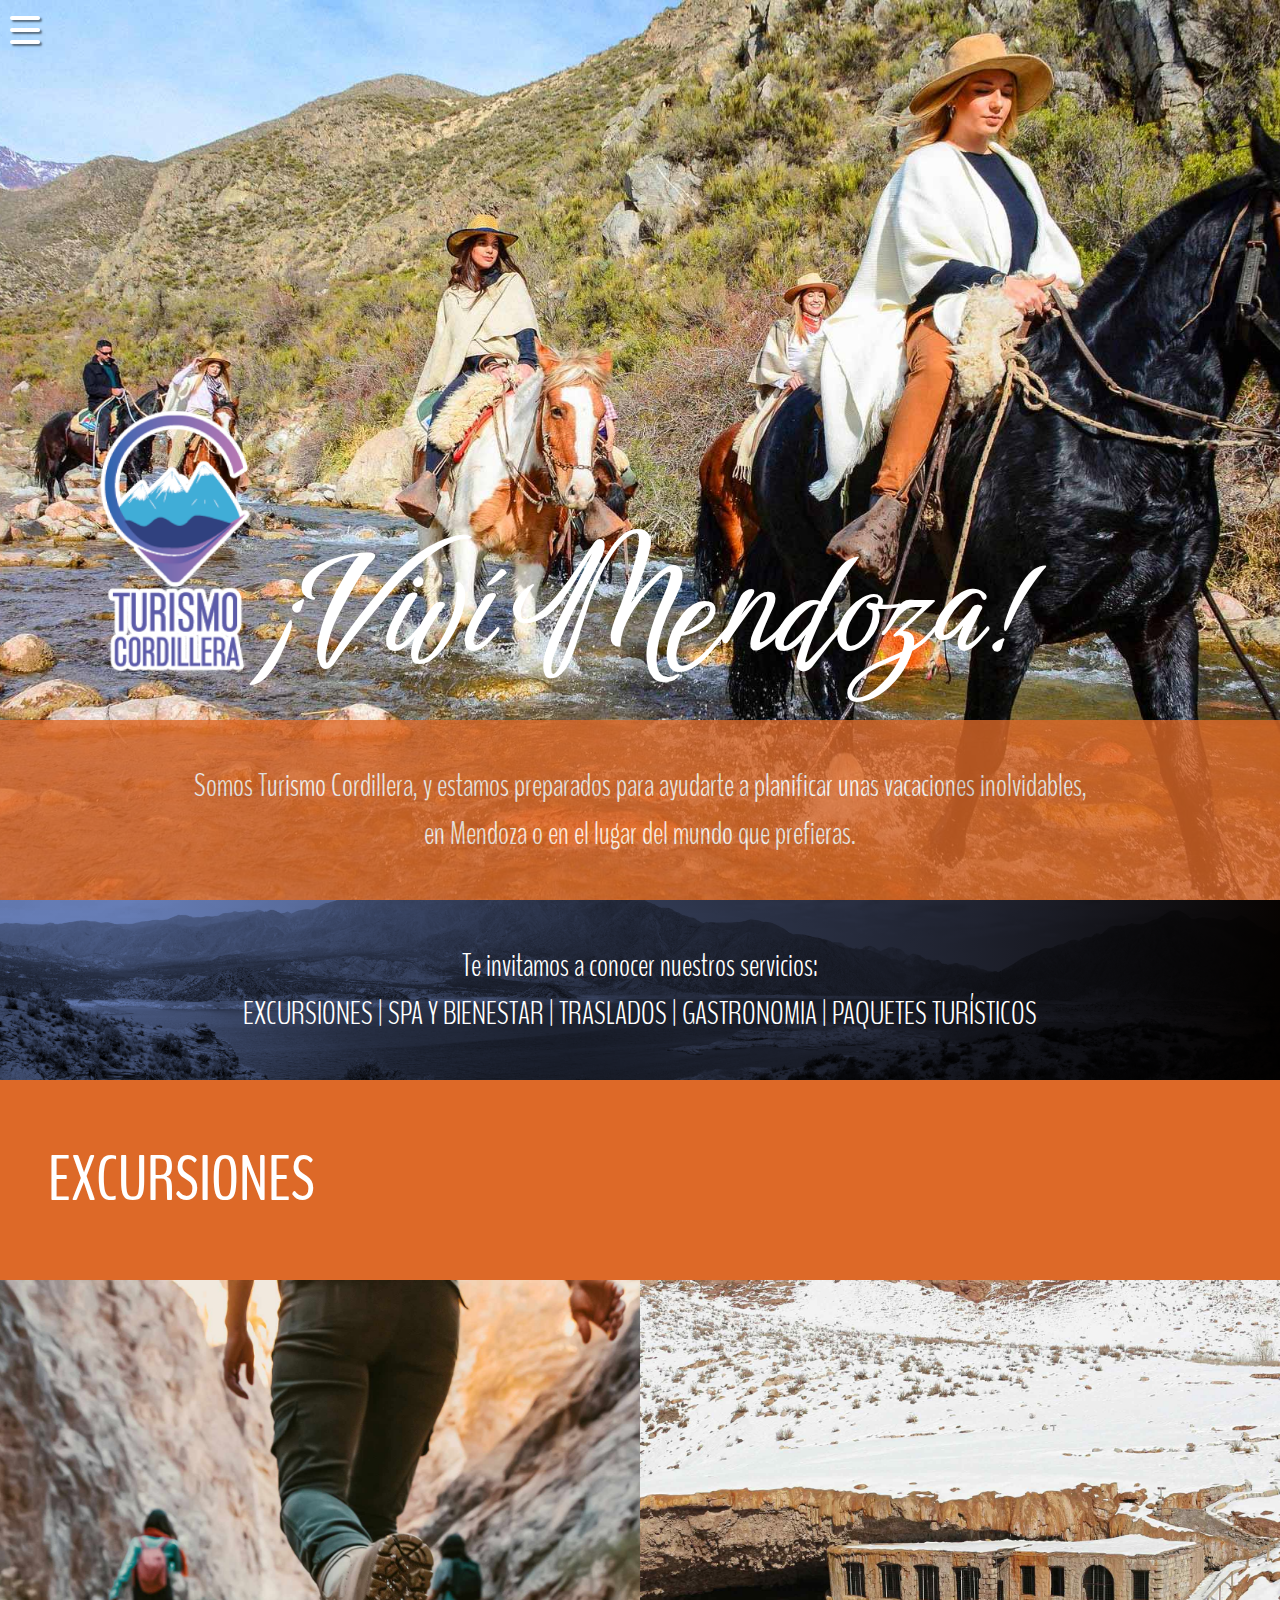
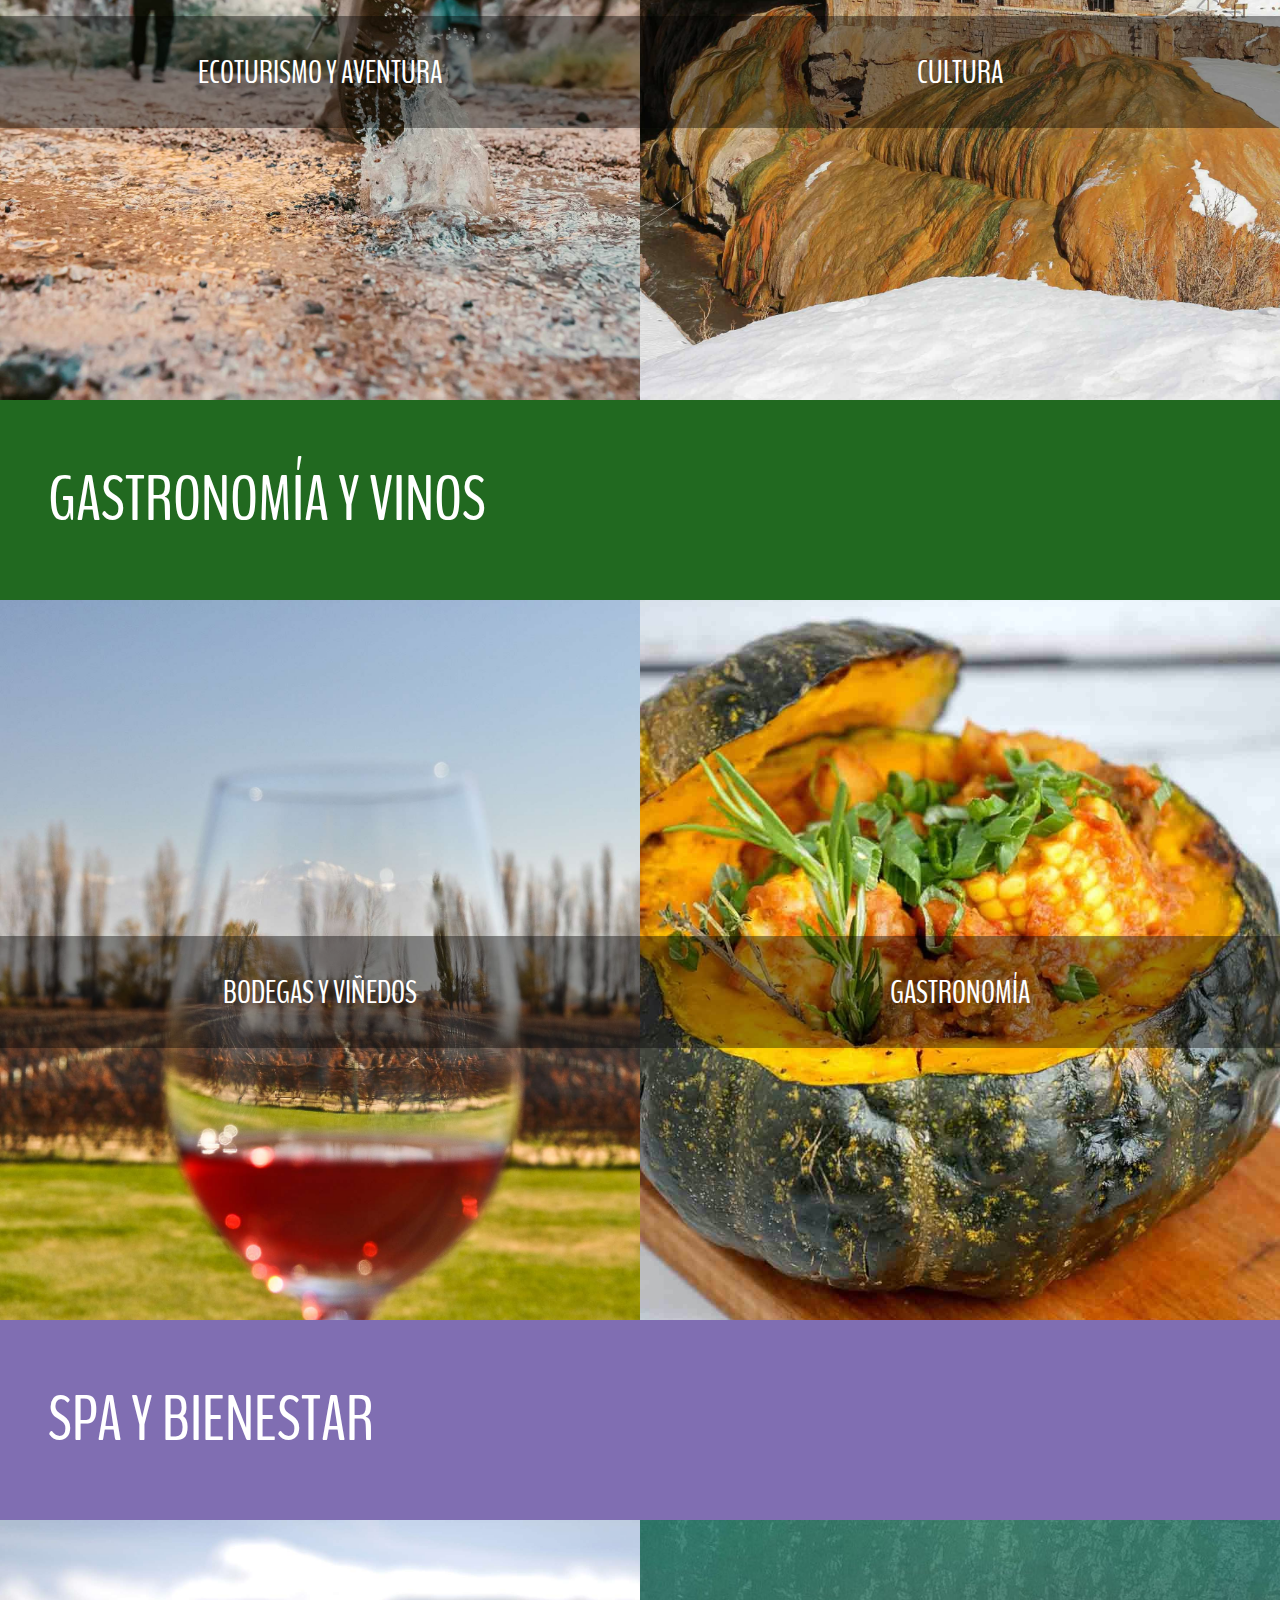
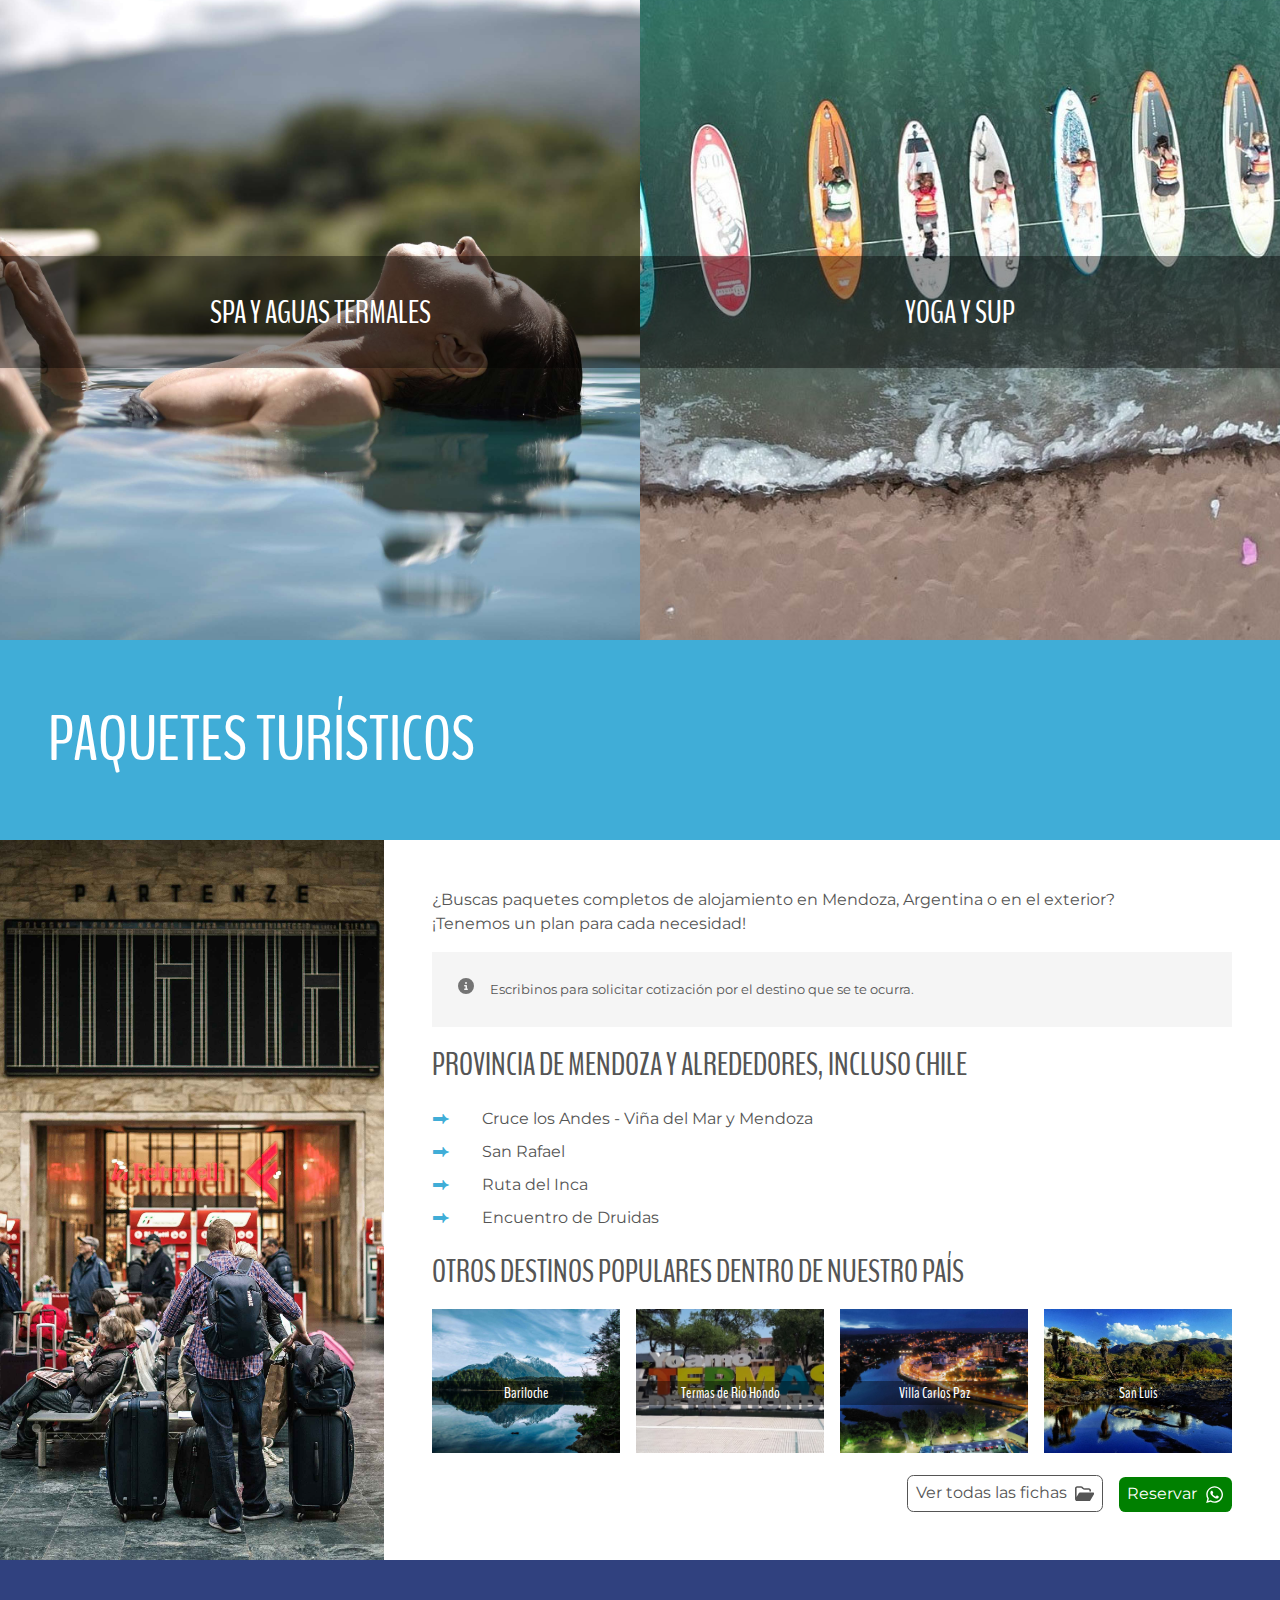
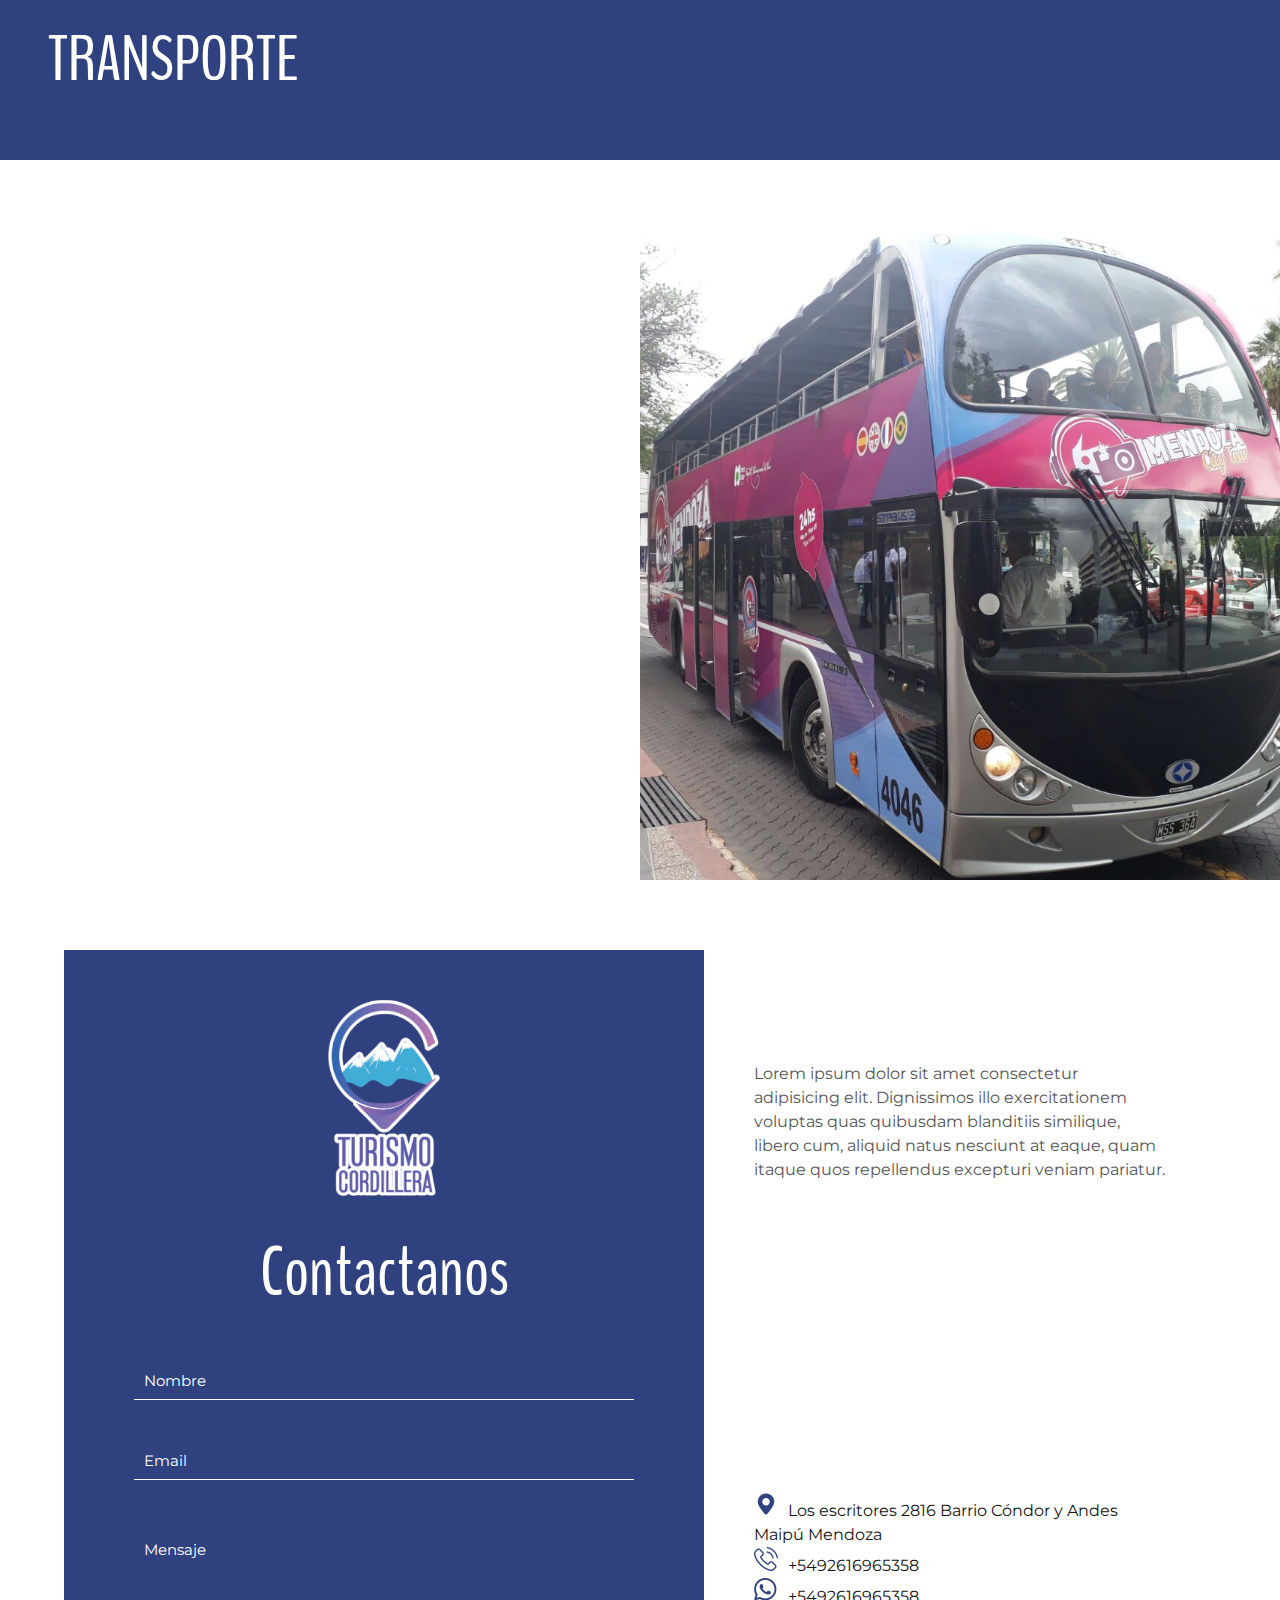
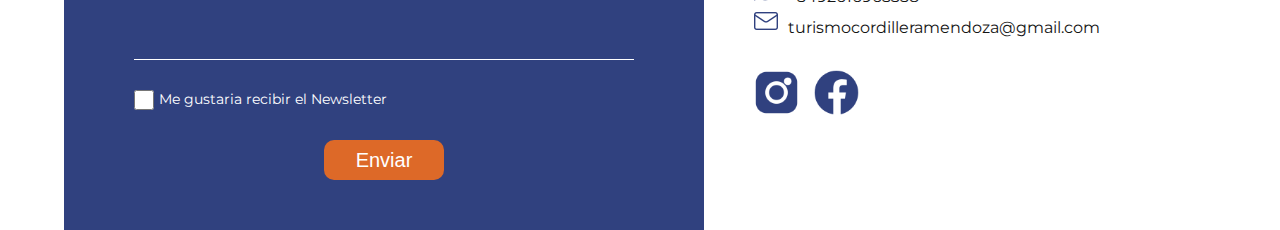
<file: index.html>
<!DOCTYPE html>
<html lang="en">

<head>
    <meta charset="UTF-8">
    <meta name="viewport" content="width=device-width, initial-scale=1.0">
    <link rel="preconnect" href="https://fonts.googleapis.com">
    <link rel="preconnect" href="https://fonts.gstatic.com" crossorigin>
    <link
        href="https://fonts.googleapis.com/css2?family=BenchNine:wght@300;400;700&family=Montserrat&family=Birthstone+Bounce:wght@400;500&display=swap"
        rel="stylesheet">
    <title>Turismo Cordillera</title>
    <link rel="stylesheet" href="./styles/general.css">
    <link rel="stylesheet" href="./styles/index.css">
</head>

<body>

    <nav class="modal-menu" id="modal-menu">
        <div class="cerrar-menu" id="cerrar-menu">
            <div></div>
            <div></div>
        </div>
        <ul class="nav">
            <li><a href="#top">inicio</a></li>
            <li><a href="#excursiones">excursiones</a></li>
            <li><a href="#gastronomia"></i>gastronomía</a></li>
            <li><a href="#spa">spa</a></li>
            <li><a href="#paquetes">paquetes</a></li>
            <li><a href="#traslados">transporte</a></li>
            <li><a href="#contacto">contacto</a></li>
        </ul>
    </nav>

    <div class="container" id="top">
        <div class="abrir-menu" id="abrir-menu">
            <div></div>
            <div></div>
            <div></div>
        </div>

        <section class="hero">
            <div class="hero__item hero__item-sup">
                <h1>¡Viví Mendoza!</h1>
            </div>
            <div class="hero__item hero__item-inf">

                <p>Somos Turismo Cordillera, y estamos preparados para ayudarte a planificar unas vacaciones
                    inolvidables, <br>en Mendoza o en el lugar del mundo que prefieras.</p>

            </div>
        </section>
        <section class="intro">
            <div class="intro__content">
                <p>Te invitamos a conocer nuestros servicios:</p>
                <p><a href="#excursiones">EXCURSIONES</a> | <a href="#spa">SPA Y BIENESTAR</a> | <a
                        href="#traslados">TRASLADOS</a> | <a href="#gastronomia">GASTRONOMIA</a> | <a
                        href="#paquetes">PAQUETES
                        TURÍSTICOS</a></p>
            </div>
        </section>

        <!-- ================EXCURSIONES ====================-->
        <section class="apartados" id="excursiones">
            <div class="apartados__titulo apartados__titulo-excursiones">
                <h2>EXCURSIONES</h2>
            </div>
            <div class="apartados__cajas">
                <!-- ================ECOTURISMO Y AVENTURA - ABRE VENTANA DE LA DERECHA ====================-->
                <div class="apartados__item apartados__overlay apartados__item--izquierda trecking">
                    <div class="apartados__h3">
                        <h3>Ecoturismo y aventura</h3>
                    </div>
                    <div class="item__overlay">
                        <div class="icono"><svg class="icon icon-footprints">
                                <use href="./assets/icons/iconos.svg#icon-footprints"
                                    xlink:href="./assets/icons/iconos.svg#icon-footprints"></use>
                            </svg></div>
                        <p>Recorré hermosos senderos y enfrentá nuevos desafíos en la naturaleza con nuestras
                            excursiones de trekking y aventura.</p>
                        <div class="vermas__p--derecha"><button class="vermas vermas__derecha" id="vertrecking">Ver
                                más [+]</button>
                        </div>
                    </div>
                </div>
                <!-- ================EXCURSIOONES > CULTURA - ABRE VENTANA DE LA IZQUIERDA ====================-->
                <div class="apartados__item apartados__overlay apartados__item--derecha cultura">
                    <div class="apartados__h3">
                        <h3>Cultura</h3>
                    </div>
                    <div class="item__overlay">
                        <div class="icono"><svg class="icon icon-history">
                                <use href="./assets/icons/iconos.svg#icon-history"
                                    xlink:href="./assets/icons/iconos.svg#icon-history"></use>
                            </svg></div>
                        <p>Reencontrate con el pasado mientras aprendés historia, geografía, geología, mineralogía...y
                            disfrutás
                            de los paisajes más sorprendentes.</p>
                        <div class="vermas__p--izquierda"><button class="vermas vermas__izquierda" id="vercultura">Ver
                                más
                                [+]</button>
                        </div>
                    </div>
                </div>
                <!-- ================ DETALLES CULTURA - VENTANA DE LA IZQUIERDA ====================-->

                <div class="apartados__extra vercultura extra__izquierda">
                    <div class="cerrar-extras" id="cerrar-extras">
                        <div></div>
                        <div></div>
                    </div>
                    <div class="apartados__extra--contenido">
                        <p>En el listado que sigue encontrarás las excursiones de un solo día. Aquellos recorridos que
                            incluyen una o más noches de alojamiento aparecen en "Paquetes Turísticos".</p>
                        <p class="small info"><svg class="folder">
                                <use href="./assets/icons/iconos.svg#icon-info"
                                    xlink:href="./assets/icons/iconos.svg#icon-info"></use>
                            </svg>Hacé click en la excursión que te interesa para ver la ficha
                            correspondiente.</p>
                        <ul>
                            <li><a rel="noopener noreferrer" target="_blank"
                                    href="https://docs.google.com/document/d/1QTIjjUMb-SVGVLUkw6hnvytuiX0GOrOh/edit">City
                                    Tour Mendoza</a></li>
                            <li><a rel="noopener noreferrer" target="_blank"
                                    href="https://docs.google.com/document/d/1nd1shpOw6LkZmBEwHxEle_gnjnVAFdAW/edit">Bus
                                    InterValles Pre cordillera - Luján de Cuyo</a></li>
                            <li><a rel="noopener noreferrer" target="_blank"
                                    href="https://docs.google.com/document/d/1zw3FylG-S0tJKa6XkmJi9de3nk1Lm8Be/edit">Bus
                                    InterValles Las Vegas - Cacheuta</a></li>
                            <li><a rel="noopener noreferrer" target="_blank"
                                    href="https://docs.google.com/document/d/1WAwQ0Wom3ybbmC1BHQhDgyQM1hXCOupD/edit">Bus
                                    InterValles El Salto -
                                    Cacheuta</a>
                            </li>
                            <li><a rel="noopener noreferrer" target="_blank"
                                    href="https://docs.google.com/document/d/1msOwjvLVAOSvfDsOlDJlycKGIPFAv3s6/edit">Bus
                                    InterValles Cacheuta -
                                    Potrerillos</a></li>
                            <li><a rel="noopener noreferrer" target="_blank"
                                    href="https://docs.google.com/document/d/1dhyoMI0nw-dq3rgwtNQnC-NyX72qUWSN/edit">Eco
                                    Huerta Hunuc Huar</a></li>

                            <li><a rel="noopener noreferrer" target="_blank"
                                    href="https://docs.google.com/document/d/1fMXFS7m5a6pJzIiAEQcOPeMXXGBnttWo/edit">Programa
                                    Huarpe Milcayac</a></li>
                            <li><a rel="noopener noreferrer" target="_blank"
                                    href="https://docs.google.com/document/d/1OErmTJGd-EamfRTlaIkkK1huuqh8N9yl/edit">San
                                    Juan Cultural</a></li>
                            <li><a rel="noopener noreferrer" target="_blank"
                                    href="https://docs.google.com/document/d/1xz0YABx-7UxkfP6I6_8vAPUjZDlzB6RN/edit">San
                                    Rafael Cultural</a></li>
                            <li><a rel="noopener noreferrer" target="_blank"
                                    href="https://docs.google.com/document/d/1nhTU1OKB_Gx5-lxLyRXqy8AkgJTuIX16/edit">Uspallata,
                                    Minas de Paramillos y
                                    Villavicencio</a></li>
                            <li><a rel="noopener noreferrer" target="_blank"
                                    href="https://docs.google.com/document/d/1lkLWmLp0rrXOLzEE4rzXHd0jt1BoEK3P/edit">Valles
                                    de Malargüe</a></li>

                            <li><a rel="noopener noreferrer" target="_blank"
                                    href="https://docs.google.com/document/d/1dizxHhOSpeaDrWd_LNYCYRQlDScZzsxS/edit">Mediodía
                                    en Villavicencio</a></li>
                            <li><a rel="noopener noreferrer" target="_blank"
                                    href="https://docs.google.com/document/d/1DmHKsr3_d9lO-fAqXJl2QWCwREBPCY8c/edit">Castillos
                                    de Pincheira</a></li>
                        </ul>
                        <div class="fichas">
                            <p class="notas"><a rel="noopener noreferrer" target="_blank"
                                    href="https://drive.google.com/drive/folders/1bpO7lQUr_zkOL75_ZAaX3Yo5R6k7Ue2E">
                                    Ver todas las fichas<svg class="folder">
                                        <use href="./assets/icons/iconos.svg#icon-fichas"
                                            xlink:href="./assets/icons/iconos.svg#icon-fichas"></use>
                                    </svg>
                                </a></p>
                            <p class="notas"><a href="https://wa.me/5492616965358">
                                    Reservar<svg class="whatsapp">
                                        <use href="./assets/icons/iconos.svg#icon-whatsapp"
                                            xlink:href="./assets/icons/iconos.svg#icon-whatsapp"></use>
                                    </svg>
                                </a></p>
                        </div>
                    </div>

                </div>
                <!-- ================ DETALLES TRECKING - VENTANA DE LA DERECHA ====================-->
                <div class="apartados__extra vertrecking extra__derecha">
                    <div class="cerrar-extras" id="cerrar-extras">
                        <div></div>
                        <div></div>
                    </div>
                    <div class="apartados__extra--contenido">
                        <p class="small info">Hacé click en la excursión que te interesa para ver la ficha
                            correspondiente.</p>
                        <ul>
                            <li><a rel="noopener noreferrer" target="_blank"
                                    href="https://docs.google.com/document/d/1JhiiM11qMMpwG2PE0ESM6n4JonjqCiOo/edit">Excursión
                                    Villavicencio Andestruck</a></li>
                            <li><a rel="noopener noreferrer" target="_blank"
                                    href="https://docs.google.com/document/d/1CS6HCauQEV_gO8kCrnZYMlg73Cz8HWLH/edit">Caverna
                                    de las Brujas, Cascada Manqui Malal y Volcán Malacara</a></li>
                            <li><a rel="noopener noreferrer" target="_blank"
                                    href="https://docs.google.com/document/d/1qi4U00yGa-gbSl8a-lKD3OZXo3_YpjS0/edit">Día
                                    de Playa en el corazón de la cordillera</a></li>

                            <li><a rel="noopener noreferrer" target="_blank"
                                    href="https://docs.google.com/document/d/1rW0YaamCoeOSVUeB5rcy18s9RciN0sRX/edit">Multiaventura
                                    rappel Cacheuta + Cabalgata</a></li>
                            <li><a rel="noopener noreferrer" target="_blank"
                                    href="https://docs.google.com/document/d/1FcQIgh6EZQKEkLZ-iiaXp4OQOFfEto9r/edit">Experiencia
                                    4x4</a></li>
                            <li><a rel="noopener noreferrer" target="_blank"
                                    href="https://docs.google.com/document/d/18w9m9vuzXVBM5MMPbLg4Q_wJwThbR2c9/edit">Payunia
                                    4x4</a></li>
                            <li><a rel="noopener noreferrer" target="_blank"
                                    href="https://docs.google.com/document/d/10sGcvjha5hTRKSZtIqNC9X-FefxP7qVg/edit">Pesca
                                    con mosca</a></li>
                            <li><a rel="noopener noreferrer" target="_blank"
                                    href="https://docs.google.com/document/d/1L6LnzLm2hz3zf0puXLvQm4ha-uIK9zwH/edit">Volcán
                                    Malacara y Laguna de Llancanelo</a></li>
                            <li><a rel="noopener noreferrer" target="_blank"
                                    href="https://docs.google.com/document/d/1eQfzrkMf1gRLLj1_U_jWBeTzRRsWF03E/edit">Treck
                                    Adolfo Calle & Stepanek</a></li>
                            <li><a rel="noopener noreferrer" target="_blank"
                                    href="https://docs.google.com/document/d/1Iq0F5aGiXBVdSvkPQSAYk3zGxSuM8-VU/edit#heading=h.gjdgxs">Cordón
                                    del plata</a></li>
                            <li><a rel="noopener noreferrer" target="_blank"
                                    href="https://docs.google.com/document/d/1rfKWwGkHVJ7IHupDFjgwhTbK7HYgJ-X_/edit">Cabalgata
                                    al atardecer</a></li>
                            <li><a rel="noopener noreferrer" target="_blank"
                                    href="https://docs.google.com/document/d/1YCxQy81cU9xObdUq61e3preYHQR3w3G1/edit">Pampa
                                    del Melocotón a caballo</a>
                            </li>
                            <li><a rel="noopener noreferrer" target="_blank"
                                    href="https://docs.google.com/document/d/1E8g6IlaHW68fL4BjRxdNqckzhzzxcu_w/edit">Malargüe
                                    con cabalgata o
                                    trekking</a></li>
                        </ul>
                        <div class="fichas">
                            <p class="notas"><a rel="noopener noreferrer" target="_blank"
                                    href="https://drive.google.com/drive/folders/1bpO7lQUr_zkOL75_ZAaX3Yo5R6k7Ue2E">
                                    Ver todas las fichas<svg class="folder">
                                        <use href="./assets/icons/iconos.svg#icon-fichas"
                                            xlink:href="./assets/icons/iconos.svg#icon-fichas"></use>
                                    </svg>
                                </a></p>
                            <p class="notas"><a href="https://wa.me/5492616965358">
                                    Reservar<svg class="whatsapp">
                                        <use href="./assets/icons/iconos.svg#icon-whatsapp"
                                            xlink:href="./assets/icons/iconos.svg#icon-whatsapp"></use>
                                    </svg>
                                </a></p>
                        </div>
                    </div>
                </div>


            </div>

        </section>
        <!-- ================ GASTRONOMIA ====================-->
        <section class="apartados" id="gastronomia">
            <div class="apartados__titulo apartados__titulo-gastronomia">
                <h2>GASTRONOM&Iacute;A Y VINOS</h2>
            </div>
            <div class="apartados__cajas">
                <!-- ================ GASTRONOMIA > BODEGAS - ABRE VENTANA DE LA DERECHA - ICONO WINEBOTTLE ====================-->
                <div class="apartados__item apartados__overlay bodegas">
                    <div class="apartados__h3">
                        <h3>bodegas y viñedos</h3>
                    </div>
                    <div class="item__overlay">
                        <div class="icono"><svg class="icon icon-winebottle">
                                <use href="./assets/icons/iconos.svg#icon-winebottle"
                                    xlink:href="./assets/icons/iconos.svg#icon-winebottle"></use>
                            </svg></div>
                        <p>Embriaga tus sentidos con los maravillosos aromas, colores y sabores que sólo los vinos de
                            Mendoza pueden ofrecer.</p>
                        <div class="vermas__p--derecha"><button class="vermas vermas__derecha" id="verbodegas">Ver
                                más [+]</button>
                        </div>
                    </div>
                </div>
                <!-- ================ GASTRONOMIA > GASTRONOMIA - ABRE VENTANA DE LA IZQUIERDA - ICONO FOOD ====================-->
                <div class="apartados__item apartados__overlay gastronomia">
                    <div class="apartados__h3">
                        <h3>gastronomía</h3>
                    </div>
                    <div class="item__overlay">
                        <div class="icono"><svg class="icon icon-food">
                                <use href="./assets/icons/iconos.svg#icon-food"
                                    xlink:href="./assets/icons/iconos.svg#icon-food"></use>
                            </svg></div>
                        <p>Descubrí las excursiones en las que podrás deleitarte con los platos y sabores de la
                            gastronomía
                            mendocina.</p>
                        <div class="vermas__p--izquierda"><button class="vermas vermas__izquierda" id="vercomidas">Ver
                                más [+]</button>
                        </div>
                    </div>
                </div>
                <!-- ================ DETALLES COMIDA - VENTANA DE LA IZQUIERDA ====================-->
                <div class="apartados__extra vercomidas extra__izquierda">
                    <div class="cerrar-extras" id="cerrar-extras">
                        <div></div>
                        <div></div>
                    </div>
                    <div class="apartados__extra--contenido">
                        <p>Las siguientes excursiones incluyen almuerzos, meriendas o cenas con menúes tradicionales.
                        </p>
                        <p class="small info"><svg class="folder">
                                <use href="./assets/icons/iconos.svg#icon-info"
                                    xlink:href="./assets/icons/iconos.svg#icon-info"></use>
                            </svg>Hacé click en la excursión que te interesa para ver la ficha
                            correspondiente.</p>
                        <ul>
                            <li><a rel="noopener noreferrer" target="_blank"
                                    href="https://docs.google.com/document/d/1rfKWwGkHVJ7IHupDFjgwhTbK7HYgJ-X_/edit">Cabalgata
                                    al atardecer</a></li>
                            <li><a rel="noopener noreferrer" target="_blank"
                                    href="https://docs.google.com/document/d/1rW0YaamCoeOSVUeB5rcy18s9RciN0sRX/edit">Excursión
                                    Valles y Termas</a></li>
                            <li><a rel="noopener noreferrer" target="_blank"
                                    href="https://docs.google.com/document/d/13WTriSndxmn47qZ0fGdkZB5OnBTGmehN/edit">Full
                                    day bodegas con almuerzo</a>
                            </li>
                            <li><a rel="noopener noreferrer" target="_blank"
                                    href="https://docs.google.com/document/d/1M3kqBmgBeNm1UlsZ8HkI91IClv32bZqN/edit">Vino
                                    y pesca</a></li>
                        </ul>
                        <div class="fichas">
                            <p class="notas"><a rel="noopener noreferrer" target="_blank"
                                    href="https://drive.google.com/drive/folders/1bpO7lQUr_zkOL75_ZAaX3Yo5R6k7Ue2E">
                                    Ver todas las fichas<svg class="folder">
                                        <use href="./assets/icons/iconos.svg#icon-fichas"
                                            xlink:href="./assets/icons/iconos.svg#icon-fichas"></use>
                                    </svg>
                                </a></p>
                            <p class="notas"><a href="https://wa.me/5492616965358">
                                    Reservar<svg class="whatsapp">
                                        <use href="./assets/icons/iconos.svg#icon-whatsapp"
                                            xlink:href="./assets/icons/iconos.svg#icon-whatsapp"></use>
                                    </svg>
                                </a></p>
                        </div>
                    </div>

                </div>
                <!-- ================ DETALLES BODEGA - VENTANA DE LA DERECHA ====================-->
                <div class="apartados__extra verbodegas extra__derecha">
                    <div class="cerrar-extras" id="cerrar-extras">
                        <div></div>
                        <div></div>
                    </div>
                    <div class="apartados__extra--contenido">
                        <p class="small info">Hacé click en la excursión que te interesa para ver la ficha
                            correspondiente</p>
                        <ul>
                            <li><a rel="noopener noreferrer" target="_blank"
                                    href="https://docs.google.com/document/d/1JhiiM11qMMpwG2PE0ESM6n4JonjqCiOo/edit">Excursión
                                    Villavicencio Andestruck</a></li>
                            <li><a rel="noopener noreferrer" target="_blank"
                                    href="https://docs.google.com/document/d/1o6d2RHAFVI6Ao8_ZU6NodC6kSAH3Ip2_/edit">Caminos
                                    del vino</a></li>
                            <li><a rel="noopener noreferrer" target="_blank"
                                    href="https://docs.google.com/document/d/13WTriSndxmn47qZ0fGdkZB5OnBTGmehN/edit">Full
                                    day bodegas con almuerzo</a>
                            </li>
                            <li><a rel="noopener noreferrer" target="_blank"
                                    href="https://docs.google.com/document/d/1qH1OSsmNgKV5Ls76MZx0faIGpemHo_Qq/edit">“Bike
                                    & Tasting” bodega Familia
                                    Zuccardi</a></li>
                            <li><a rel="noopener noreferrer" target="_blank"
                                    href="https://docs.google.com/document/d/1M3kqBmgBeNm1UlsZ8HkI91IClv32bZqN/edit">Vino
                                    y pesca</a></li>
                        </ul>
                        <div class="fichas">
                            <p class="notas"><a rel="noopener noreferrer" target="_blank"
                                    href="https://drive.google.com/drive/folders/1bpO7lQUr_zkOL75_ZAaX3Yo5R6k7Ue2E">
                                    Ver todas las fichas<svg class="folder">
                                        <use href="./assets/icons/iconos.svg#icon-fichas"
                                            xlink:href="./assets/icons/iconos.svg#icon-fichas"></use>
                                    </svg>
                                </a></p>
                            <p class="notas"><a href="https://wa.me/5492616965358">
                                    Reservar<svg class="whatsapp">
                                        <use href="./assets/icons/iconos.svg#icon-whatsapp"
                                            xlink:href="./assets/icons/iconos.svg#icon-whatsapp"></use>
                                    </svg>
                                </a></p>
                        </div>
                    </div>
                </div>
            </div>
        </section>
        <!-- ================ SPA Y BIENESTAR ====================-->
        <section class="apartados" id="spa">
            <div class="apartados__titulo apartados__titulo-spa">
                <H2>SPA Y BIENESTAR</H2>
            </div>
            <div class="apartados__cajas">
                <!-- ================ SPA Y TERMAS - ABRE VENTANA DE LA DERECHA - ICON SPA ====================-->
                <div class="apartados__item apartados__overlay spa">
                    <div class="apartados__h3">
                        <h3>SPA Y AGUAS TERMALES</h3>
                    </div>
                    <div class="item__overlay">
                        <div class="icono"><svg class="icon icon-spa">
                                <use href="./assets/icons/iconos.svg#icon-spa"
                                    xlink:href="./assets/icons/iconos.svg#icon-spa"></use>
                            </svg></div>
                        <p>Relajate y viví el mejor descanso vacacional con nuestras visitas a termas y días de spa.</p>
                        <div class="vermas__p--derecha"><button class="vermas vermas__derecha" id="verspa">Ver
                                más [+]</button>
                        </div>
                    </div>

                </div>
                <!-- ================ SUP - ABRE VENTANA DE LA IZQUIERDA - ICON WATER ====================-->
                <div class="apartados__item apartados__overlay sup">
                    <div class="apartados__h3">
                        <h3>yoga y SUP</h3>
                    </div>
                    <div class="item__overlay">
                        <div class="icono"><svg class="icon icon-water">
                                <use href="./assets/icons/iconos.svg#icon-water"
                                    xlink:href="./assets/icons/iconos.svg#icon-water"></use>
                            </svg></div>
                        <p>Conectate con tu yo interior, descansá y renovate con nuestras jornadas de yoga en parajes
                            naturales y con guías experimentados.</p>
                        <div class="vermas__p--izquierda"><button class="vermas vermas__izquierda" id="versup">Ver
                                más [+]</button>
                        </div>
                    </div>
                </div>

                <!-- ================ DETALLES SUP - VENTANA DE LA IZQUIERDA ====================-->
                <div class="apartados__extra versup extra__izquierda">
                    <div class="cerrar-extras" id="cerrar-extras">
                        <div></div>
                        <div></div>
                    </div>
                    <div class="apartados__extra--contenido">
                        <p class="small info"><svg class="folder">
                                <use href="./assets/icons/iconos.svg#icon-info"
                                    xlink:href="./assets/icons/iconos.svg#icon-info"></use>
                            </svg>Hacé click en la excursión que te interesa para ver la ficha
                            correspondiente.</p>
                        <ul>

                            <li><a rel="noopener noreferrer" target="_blank"
                                    href="https://docs.google.com/document/d/1G3MQRLoXbK7--MGBLfHH7Ew1WaJUlTE6/edit">Yoga
                                    en el Hotel Spa
                                </a></li>
                            <li><a rel="noopener noreferrer" target="_blank"
                                    href="https://docs.google.com/document/d/1vM5JN8PICSFA5fit-_XWpqvfS8WBWSZq/edit">Yoga
                                    en el Refugio de Las Vegas</a></li>
                            <li><a rel="noopener noreferrer" target="_blank"
                                    href="https://docs.google.com/document/d/1GaLZoVlO2brnM0cxXDgI-TRQ8hpVWE3C/edit">Terapia
                                    Danza del Movimiento Hotel Spa</a>
                            </li>
                            <li><a rel="noopener noreferrer" target="_blank"
                                    href="https://docs.google.com/document/d/1m7_qMmrB9GO7FUXWy2fjnpDo76cysCif/edit">Yoga
                                    SUP full day Potrerillos / Cacheuta</a></li>
                            <li><a rel="noopener noreferrer" target="_blank"
                                    href="https://docs.google.com/document/d/130NNkWotBbd184SUYfuSgxxvsCnU84pi/edit">Yoga
                                    SUP: yoga, paddle y
                                    meditación</a></li>
                            <li><a rel="noopener noreferrer" target="_blank"
                                    href="https://docs.google.com/document/d/1skXpRX_i0WZTFzlmW1_bTUDp9r7sr3M1/edit#heading=h.gjdgxs">Yoga
                                    integral en la montaña</a>
                            </li>
                        </ul>
                        <div class="fichas">
                            <p class="notas"><a rel="noopener noreferrer" target="_blank"
                                    href="https://drive.google.com/drive/folders/1bpO7lQUr_zkOL75_ZAaX3Yo5R6k7Ue2E">
                                    Ver todas las fichas<svg class="folder">
                                        <use href="./assets/icons/iconos.svg#icon-fichas"
                                            xlink:href="./assets/icons/iconos.svg#icon-fichas"></use>
                                    </svg>
                                </a></p>
                            <p class="notas"><a href="https://wa.me/5492616965358">
                                    Reservar<svg class="whatsapp">
                                        <use href="./assets/icons/iconos.svg#icon-whatsapp"
                                            xlink:href="./assets/icons/iconos.svg#icon-whatsapp"></use>
                                    </svg>
                                </a></p>
                        </div>
                    </div>

                </div>
                <!-- ================ DETALLES SPA - VENTANA DE LA DERECHA ====================-->
                <div class="apartados__extra verspa extra__derecha">
                    <div class="cerrar-extras" id="cerrar-extras">
                        <div></div>
                        <div></div>
                    </div>
                    <div class="apartados__extra--contenido">
                        <p class="small info">Hacé click en la excursión que te interesa para ver la ficha
                            correspondiente</p>
                        <ul>
                            <li><a rel="noopener noreferrer" target="_blank"
                                    href="https://docs.google.com/document/d/16iE_pxP_eju-njrOobyeSh0btG8NKaVB/edit">Baño
                                    Gong en la tarde de TermaSpa</a></li>
                            <li><a rel="noopener noreferrer" target="_blank"
                                    href="https://docs.google.com/document/d/1rW0YaamCoeOSVUeB5rcy18s9RciN0sRX/edit">Excursión
                                    Valles y Termas</a></li>
                            <li><a rel="noopener noreferrer" target="_blank"
                                    href="https://docs.google.com/document/d/1BeoNFSxCOZkyGdQ1SkACISEIlbT0gNTZ/edit">Circuito
                                    del Agua en Mendoza</a>
                            </li>
                            <li><a rel="noopener noreferrer" target="_blank"
                                    href="https://docs.google.com/document/d/1KXsdx4JFCdzwvF7WIh29krXAIuLaEtfm/edit">Termas
                                    del Cajón Grande</a></li>
                            <li><a rel="noopener noreferrer" target="_blank"
                                    href="https://docs.google.com/document/d/1U3-PWOhJYibNZ8cFytYUfV5UsdS8G57V/edit">Relajación
                                    termal en Cacheuta</a>
                            </li>
                            <li><a rel="noopener noreferrer" target="_blank"
                                    href="https://docs.google.com/document/d/1tNeM_VGJBPu0Q2p3YVDlovUp1te-rJZs/edit">Termas
                                    El Sosneado</a></li>
                        </ul>
                        <div class="fichas">
                            <p class="notas"><a rel="noopener noreferrer" target="_blank"
                                    href="https://drive.google.com/drive/folders/1bpO7lQUr_zkOL75_ZAaX3Yo5R6k7Ue2E">
                                    Ver todas las fichas<svg class="folder">
                                        <use href="./assets/icons/iconos.svg#icon-fichas"
                                            xlink:href="./assets/icons/iconos.svg#icon-fichas"></use>
                                    </svg>
                                </a></p>
                            <p class="notas"><a href="https://wa.me/5492616965358">
                                    Reservar<svg class="whatsapp">
                                        <use href="./assets/icons/iconos.svg#icon-whatsapp"
                                            xlink:href="./assets/icons/iconos.svg#icon-whatsapp"></use>
                                    </svg>
                                </a></p>
                        </div>
                    </div>
                </div>

            </div>
        </section>
        <!-- ================ PAQUETES TURISTICOS ====================-->
        <section class="apartados" id="paquetes">
            <div class="apartados__titulo apartados__titulo-paquetes">
                <h2>PAQUETES TUR&Iacute;STICOS</h2>
            </div>
            <div class="apartados__cajas">
                <div class="apartados__item paquetes">


                </div>
                <div class="apartados__item cajas__info">
                    <p>¿Buscas paquetes completos de alojamiento en Mendoza, Argentina o en el exterior? <br>¡Tenemos un
                        plan para cada necesidad!</p>
                    <p class="small info"><svg class="folder">
                            <use href="./assets/icons/iconos.svg#icon-info"
                                xlink:href="./assets/icons/iconos.svg#icon-info"></use>
                        </svg>Escribinos para solicitar cotización por el destino que se te ocurra.</p>
                    <h3>Provincia de
                        Mendoza y alrededores, incluso Chile</h3>
                    <ul>
                        <li><a rel="noopener noreferrer" target="_blank"
                                href="https://docs.google.com/document/d/1FTvTpxZzFwZOt7tG3rmcvtIDzds4YSdL/edit">Cruce
                                los
                                Andes - Viña del Mar y
                                Mendoza</a></li>
                        <li><a rel="noopener noreferrer" target="_blank"
                                href="https://drive.google.com/drive/folders/1bpO7lQUr_zkOL75_ZAaX3Yo5R6k7Ue2E">San
                                Rafael</a></li>
                        <li><a rel="noopener noreferrer" target="_blank"
                                href="https://docs.google.com/document/d/1GYhlo-s-rCt-531hr7bplNXvGl3HuYD7/edit">Ruta
                                del
                                Inca</a></li>
                        <li><a rel="noopener noreferrer" target="_blank"
                                href="https://docs.google.com/document/d/1reIRizLRyHVO4tIabli-vBn4EbdZ1GtI/edit">Encuentro
                                de Druidas</a></li>
                    </ul>
                    <h3>otros destinos populares dentro de nuestro país</h3>
                    <div class="galeria">
                        <figure class="bari">
                            <figcaption>Bariloche</figcaption>
                        </figure>
                        <figure class="termasRH">
                            <figcaption>Termas de Río Hondo</figcaption>
                        </figure>
                        <figure class="carlospaz">
                            <figcaption>Villa Carlos Paz</figcaption>
                        </figure>
                        <figure class="sanluis">
                            <figcaption>San Luis</figcaption>
                        </figure>
                    </div>
                    <div class="fichas">
                        <p class="notas"><a rel="noopener noreferrer" target="_blank"
                                href="https://drive.google.com/drive/folders/1bpO7lQUr_zkOL75_ZAaX3Yo5R6k7Ue2E">
                                Ver todas las fichas<svg class="folder">
                                    <use href="./assets/icons/iconos.svg#icon-fichas"
                                        xlink:href="./assets/icons/iconos.svg#icon-fichas"></use>
                                </svg>
                            </a></p>
                        <p class="notas"><a href="https://wa.me/5492616965358">
                                Reservar<svg class="whatsapp">
                                    <use href="./assets/icons/iconos.svg#icon-whatsapp"
                                        xlink:href="./assets/icons/iconos.svg#icon-whatsapp"></use>
                                </svg>
                            </a></p>
                    </div>
                </div>
            </div>
        </section>
        <section class="apartados" id="traslados">
            <div class="apartados__titulo apartados__titulo-traslados">
                <h2>TRANSPORTE</h2>
            </div>
            <div class="apartados__cajas">
                <div class="apartados__item cajas__info">

                </div>
                <div class="apartados__item transporte">

                </div>
            </div>
        </section>
    </div>
    <!--FOOTER-->
    <footer>
        <form action="https://formsubmit.co/turismocordilleramendoza@gmail.com" method="POST" class="form__contacto">
            <img src="./assets/logo-transparente.png" alt="" class="logo__footer">
            <h2>Contactanos</h2>
            <div class="div__input">
                <div class="container__nombre">
                    <input type="text" name="Nombre" id="Nombre" required="">
                    <label for="Nombre" class="label__nombre">Nombre</label>
                </div>
                <div class="container__mail">
                    <input type="email" name="Email" id="Email" required="">
                    <label for="Email" class="label__mail"  >Email</label>
                </div>
                <div class="container__mensaje">
                    <input type="text" name="Mensaje" id="Mensaje" class="input__mensaje" required>
                    <label for="Mensaje" class="label__mensaje">Mensaje</label>
                </div>
                <div class="div__btnCheck">
                    <input type="checkbox" id="btn__checkbox">
                    <label for="btn__checkbox">Me gustaria recibir el Newsletter</label>
                </div>
            </div>
            <button type="submit">Enviar</button>


            <!--En VALUE tendremos que poner el DOMINIO que va a usar-->
            <input type="hidden" name="_next" value="https://ariadna127.github.io/TurismoCordillera/">
            <input type="hidden" name="_captcha" value="false">

        </form>
        <div class="datos__contacto">
            <p>Lorem ipsum dolor sit amet consectetur adipisicing elit. Dignissimos illo exercitationem voluptas quas
                quibusdam blanditiis similique, libero cum, aliquid natus nesciunt at eaque, quam itaque quos
                repellendus excepturi veniam pariatur.</p>
            <iframe
                src="https://www.google.com/maps/embed?pb=!1m18!1m12!1m3!1d3347.5561911433742!2d-68.8178239!3d-32.9627249!2m3!1f0!2f0!3f0!3m2!1i1024!2i768!4f13.1!3m3!1m2!1s0x967e0b820d0c403d%3A0x236fff79a86c72ff!2sLos%20Escritores%202816%2C%20Maip%C3%BA%2C%20Mendoza!5e0!3m2!1ses-419!2sar!4v1713128154377!5m2!1ses-419!2sar"
                width="500" height="250" style="border:0;" allowfullscreen="" loading="lazy"
                referrerpolicy="no-referrer-when-downgrade"></iframe>
            <ul class="ul__contacto">
                <li><a href="https://maps.app.goo.gl/fXyiYq3rNigSgJFJA" target="_blank"><img
                            src="./assets/pasador-de-ubicacion (1).png" alt="">Los escritores 2816 Barrio Cóndor y Andes
                        Maipú Mendoza</a></li>
                <li><a href=""><img src="./assets/llamada-telefonica (1).png" alt="">+5492616965358</a></li>
                <li><a href="https://wa.me/549261696535"><img src="./assets/whatsapp.png" alt="">+5492616965358</a></li>
                <li><a href=""><img src="./assets/email.png" alt="">turismocordilleramendoza@gmail.com</a></li>
            </ul>
            <div class="iconos__redes">
                <a href="https://www.instagram.com/tcmdz.24?utm_source=ig_web_button_share_sheet&igsh=ZDNlZDc0MzIxNw=="
                    target="_blank"><img src="./assets/solicitud.png" alt=""></a>
                <a href=""><img src="./assets/facebook (1).png" alt=""></a>
            </div>
        </div>

    </footer>
    <script src="./js/index.js"></script>
</body>

</html>
</file>
<file: styles/general.css>
* {
  padding: 0;
  margin: 0;
  box-sizing: border-box;
  font-size: 16px;
  scroll-behavior: smooth;
  color: white;
}
body,
html {
  background-color: #444444;
}
:root {
  --naranja: #dd6928;
  --verde: #216920;
  --lila: #806eb2;
  --turquesa: #40add7;
  --azul: #30417f;
  --gradiente-inicial: #677eb7;
  --gradiente-final: #2e3851;
}
p,
li {
  font-family: "Montserrat", sans-serif;
  font-weight: 400;
  font-style: normal;
  color: #555555;
}
p,
li {
  font-size: 1rem;
  line-height: 1.5rem;
}
h1 {
  font-size: 9rem;
  font-family: "Birthstone Bounce", cursive;
  font-weight: 500;
  font-style: normal;
  text-align: center;
}
h2,
h3,
h4,
h5 {
  font-weight: 400;
  font-family: "BenchNine", sans-serif;
  font-optical-sizing: auto;
  font-style: normal;
}
h2 {
  font-size: 4rem;
}
h3 {
  font-size: 2rem;
}
.container {
  max-width: 1440px;
  width: 100%;
  margin: auto;
}
.modal-menu {
  top: 0;
  bottom: 0;
  background-color: #555555;
  color: white;
  width: max-content;
  left: 0;
  position: fixed;
  transform: translateX(-100%);
  transition: 0.5s;
  padding: 4em;
  z-index: 99;
}
.activa {
  transform: translateX(0);
}
.nav {
  display: flex;
  flex-direction: column;
  justify-content: flex-start;
  gap: 2em;
  align-items: flex-start;
  list-style-type: none;
}
.nav a {
  text-decoration: none;
  color: white;
  text-transform: uppercase;
}
.nav a:hover {
  color: var(--naranja);
}
.small {
  font-size: 0.8rem;
}
.abrir-menu {
  position: fixed;
  top: 5px;
  left: calc((vw-1440px) / 2 +10px);
  cursor: pointer;
  display: flex;
  flex-direction: column;
  justify-content: center;
  width: 50px;
  height: 50px;
  gap: 8px;
  padding: 10px 10px;
  /*background-color: var(--lila);
    border-radius: 5px;*/
  transition: 0.2s;
  z-index: 98;
}
.abrir-menu:hover {
  gap: 10px;
}

.abrir-menu > * {
  border: solid 2px white;
  height: 2px;
  border-radius: 2px;
  box-shadow: 2px 2px 2px rgba(0, 0, 0, 0.5);
}

.header {
  position: fixed;
  display: flex;
  justify-content: center;
  width: 100%;
  z-index: 97;
}
.cerrar-menu {
  position: absolute;
  right: 5px;
  top: 5px;
  cursor: pointer;
  display: flex;
  justify-content: center;
  width: 50px;
  height: 50px;
}
.cerrar-menu > * {
  border: solid 2px white;
  border-radius: 2px;
  height: 40px;
  position: absolute;
  background-color: white;
  left: 25px;
  transition: 0.2s;
}
.cerrar-menu div:first-child {
  transform: rotate(45deg);
}
.cerrar-menu div:nth-child(2) {
  transform: rotate(-45deg);
}
.cerrar-menu:hover div {
  transform: rotate(90deg);
}
</file>
<file: styles/index.css>
.apartados {
  display: grid;
  grid-template-columns: 1fr;
  grid-template-rows: 200px 720px;
}

.apartados__item.paquetes {
  width: 30%;
}
.apartados__item.cajas__info {
  padding: 3rem;
  background-color: white;
}
.cajas__info p,
.cajas__info li,
.cajas__info h3,
.cajas__info a {
  color: #555555;
}
.cajas__info {
  display: flex;
  flex-direction: column;
  height: 100%;
  gap: 1rem;
  flex: 1;
  order: 0;
  max-height: 100%;
}
.cajas__info li {
  list-style-type: none;
  line-height: 2rem;
}
.cajas__info a {
  text-decoration: none;
}
.cajas__info a:hover {
  text-decoration: underline;
}

.cajas__info li::before {
  content: "\2B95";
  margin-right: 2rem;
  font-size: 1.1rem;
  color: var(--turquesa);
}

.apartados__titulo {
  display: flex;
  flex-direction: column;
  justify-content: center;
  padding-left: 3rem;
}
.apartados__cajas {
  display: flex;
  overflow: hidden;
  position: relative;
}
.apartados__item {
  width: 50%;
  position: relative;
  background-repeat: no-repeat;
  background-position: center center;
  background-size: cover;
  transition: 0.5s;
}
.apartados__extra {
  width: 70%;
  position: absolute;
  top: 0;
  left: 0;
  height: 100%;
  transition: 0.3s;
  z-index: 100;
  background-color: white;
  display: flex;
  gap: 2rem;
  justify-content: space-between;
  align-items: start;
}

.extra__izquierda {
  transform: translateX(-100%);
  left: 0;
}
.extra__derecha {
  transform: translateX(100%);
  left: 30%;
}

.trecking {
  background-image: url("../assets/trecking.jpg");
}
.cultura {
  background-image: url("../assets/inca.jpg");
}
.transporte {
  background-image: url("../assets/bus-ciudad-mendoza-4.jpg");
}
.bodegas {
  background-image: url("../assets/copavino.jpg");
}
.degustaciones {
  background-image: url("../assets/vaso-vino-tinto.jpg");
}
.gastronomia {
  background-image: url("../assets/zapallo.jpg");
}
.spa {
  background-image: url("../assets/spa.jpg");
}
.sup {
  background-image: url("../assets/sup.jpg");
}
.paquetes {
  background-image: url("../assets/turista-valijas.jpg");
}
@media screen and (max-width: 700px) {
  .apartados__cajas {
    overflow-x: auto;
    scroll-snap-type: x mandatory;
  }
  .apartados__item {
    flex-basis: 100%;
    flex-shrink: 0;
    scroll-snap-align: none center;
  }
  .logo {
    flex-direction: column;
  }
  .logo__img {
    order: -1;
  }
  h2 {
    font-size: 3rem;
  }
  h3 {
    font-size: 1.5rem;
  }
}
.angosto {
  width: 30%;
}

.item__overlay {
  position: absolute;
  top: 50%;
  transform: translateY(100%);
  transition: 0.5s;
  background-color: white;
  overflow: hidden;
  padding: 3rem;
  height: 50%;
  display: flex;
  gap: 3rem;
  flex-direction: column;
  justify-content: start;
  align-items: center;
}

.apartados__titulo-excursiones {
  background-color: var(--naranja);
}
.apartados__titulo-gastronomia {
  background-color: var(--verde);
}
.apartados__titulo-spa {
  background-color: var(--lila);
}
.apartados__titulo-paquetes {
  background-color: var(--turquesa);
}
.apartados__titulo-traslados {
  background-color: var(--azul);
}

.apartados__overlay:hover .item__overlay {
  transform: translateY(0);
}
.apartados__overlay:hover .apartados__h3 {
  transform: translateY(0);
}

.apartados__item h3 {
  text-transform: uppercase;
}
.apartados__h3 {
  transform: translateY(21rem);
  position: absolute;
  top: 0;
  width: 100%;
  height: 7rem;
  display: flex;
  justify-content: center;
  align-items: center;
  background-color: rgba(0, 0, 0, 0.4);
  transition: 0.5s;
}

.logo {
  display: flex;
  justify-content: center;
  align-items: center;
  gap: 20px;
}
.logo__img img {
  max-width: 100%;
}
.logo__img {
  height: 80px;
  width: 80px;
}

.hero {
  width: 100%;
  position: relative;
  display: flex;
  flex-direction: column;
  height: 100vh;
  background-repeat: no-repeat;
  background-position: top;
  background-size: cover;
  background-image: url("../assets/cabalgata-hero-flip.jpg");
}
.hero__item {
  width: 100%;

  display: flex;
  flex-direction: column;
}
.hero__item-sup {
  height: 80%;
  justify-content: flex-end;
  padding-bottom: 0.7rem;
}

.hero__item-inf {
  display: flex;
  position: relative;
  flex-direction: column;
  justify-content: center;
  align-items: center;
  opacity: 0.8;
  flex: 1;
  background-color: var(--naranja);
}
.hero::before {
  content: "";
  z-index: 10;
  position: absolute;
  bottom: 25vh;
  width: 150px;
  height: 268px;
  left: 100px;
  background-image: url("../assets/logo-transparente.png");
  background-repeat: no-repeat;
  background-position: center center;
  background-size: contain;
}
/*
top: 30px;
  width: 100px;
  height: 179px;
  right: 50px;
*/

.intro {
  height: 20vh;
  display: flex;
  background-image: linear-gradient(
      90deg,
      rgba(103, 126, 183, 1) 10%,
      rgba(8, 4, 2, 1) 100%
    ),
    url("../assets/potre-bw.jpg");
  background-blend-mode: multiply;
  background-position: center center;
  background-size: cover;
  background-repeat: no-repeat;
  justify-content: center;
  align-items: center;
}
.hero__item p,
.intro p {
  font-family: "BenchNine", sans-serif;
  font-optical-sizing: auto;
  font-style: normal;
  color: white;
  font-size: 2rem;
  font-weight: 300;
  line-height: 3rem;
  text-align: center;
}

.intro p a {
  font-size: inherit;
  text-decoration: none;
}
.intro p a:hover {
  text-decoration: underline;
}
.icono {
  width: 6rem;
  min-height: 6rem;
  height: 6rem;
  overflow: hidden;
  border-radius: 50%;
  padding: 0.7rem;
  display: flex;
  justify-content: center;
  align-items: center;
}
.icono svg {
  max-width: 90%;
}
#excursiones .icono {
  border: 1px solid var(--naranja);
}
#excursiones .icon {
  fill: var(--naranja);
}
#gastronomia .icono {
  border: 1px solid var(--verde);
}
#gastronomia .icon {
  fill: var(--verde);
}
#spa .icono {
  border: 1px solid var(--lila);
}
#spa .icon {
  fill: var(--lila);
}
.vermas {
  appearance: none;
  background-color: white;
  border: none;
  padding: 0.4rem;
  border-radius: 0.2rem;
  justify-self: end;
  font-family: "Montserrat", sans-serif;
}
#excursiones button.vermas {
  color: var(--naranja);
}
#excursiones button.vermas:hover {
  color: white;
  background-color: var(--naranja);
}
#gastronomia button.vermas {
  color: var(--verde);
}
#gastronomia button.vermas:hover {
  color: white;
  background-color: var(--verde);
}
#spa button.vermas {
  color: var(--lila);
}
#spa button.vermas:hover {
  color: white;
  background-color: var(--lila);
}
.vermas__p--derecha {
  align-self: end;
}
.vermas__p--izquierda {
  align-self: start;
}
.cerrar-extras {
  cursor: pointer;
  display: flex;
  justify-content: center;

  min-width: 50px;
  width: 50px;
  height: 50px;
  position: relative;
  order: 1;
}
.cerrar-extras > * {
  border: solid 2px;
  border-radius: 2px;
  height: 40px;
  position: absolute;
  left: 25px;
  transition: 0.2s;
}

#excursiones .cerrar-extras > * {
  border-color: var(--naranja);
  background-color: var(--naranja);
}
#spa .cerrar-extras > * {
  border-color: var(--lila);
  background-color: var(--lila);
}
#gastronomia .cerrar-extras > * {
  border-color: var(--verde);
  background-color: var(--verde);
}
.cerrar-extras div:first-child {
  transform: rotate(45deg);
}
.cerrar-extras div:nth-child(2) {
  transform: rotate(-45deg);
}
.cerrar-extras:hover div {
  transform: rotate(90deg);
}
.apartados__extra li {
  list-style-type: none;
  line-height: 2rem;
}
.apartados__extra a {
  color: #555555;
  text-decoration: none;
}
.apartados__extra a:hover {
  text-decoration: underline;
}

.apartados__extra li::before {
  content: "\2B95";
  margin-right: 2rem;
  font-size: 1.1rem;
}
#excursiones .apartados__extra li::before {
  color: var(--naranja);
}
#gastronomia .apartados__extra li::before {
  color: var(--verde);
}
#spa .apartados__extra li::before {
  color: var(--lila);
}
.apartados__extra--contenido {
  padding: 1rem 3rem;
  display: flex;
  flex-direction: column;
  height: 100%;
  gap: 1rem;
  overflow-y: auto;
  flex: 1;
  order: 0;
  max-height: 100%;
}

.fichas {
  display: flex;
  gap: 1rem;
  justify-content: flex-end;
  align-items: flex-end;
  flex: 1;
}

.notas {
  display: inline-block;
  font-size: 0.8rem;
  border-radius: 0.4rem;
  padding: 0.3rem 0.5rem;
  cursor: pointer;
}

.notas:nth-child(2) {
  background-color: green;
}
.notas:nth-child(2) a {
  color: white;
}
.notas:first-child {
  background-color: white;
  border: 1px solid #555555;
}
.notas svg {
  height: 1.2rem;
  width: 1.2rem;
  margin-left: 0.5rem;
  vertical-align: middle;
}
svg.whatsapp {
  fill: white;
}
svg.folder {
  fill: #555555;
}
.info {
  background-color: #f5f5f5;
  padding: 2em;
}
.info svg {
  height: 1rem;
  width: 1rem;
  margin-right: 1rem;
  opacity: 0.8;
}
.galeria {
  display: flex;
  gap: 1rem;
}
.galeria > * {
  flex: 1;
  background-size: cover;
  background-position: center center;
  background-repeat: no-repeat;
  min-height: 9rem;
}
figure.bari {
  background-image: url("../assets/bariloche.jpg");
}
figure.carlospaz {
  background-image: url("../assets/carlospaz.jpg");
}
figure.sanluis {
  background-image: url("../assets/san-luis-2.jpg");
}
figure.termasRH {
  background-image: url("../assets/termasRH.jpg");
}
.galeria figcaption {
  font-family: "BenchNine", sans-serif;
  font-size: 1rem;
  text-align: center;
  margin-top: 4.5rem;
  line-height: 1.5rem;
  background: rgba(0, 0, 0, 0.4);
}

/*FOOTER*/

footer{
  display: grid;
  grid-template-columns: 50% 40%;
  justify-content: center;
  background-color: white;
  padding-top: 4.375rem;
}
footer h2{
  font-size: 4.375rem;
  width: 31.25rem;
  text-align: center;
  
}
.form__contacto{
  background-color: #30417F;
  display: flex;
  flex-direction: column;
  gap: 1.875rem;
  align-items: center;
  padding: 3.125rem 0 3.125rem 0;
}
.div__input{
  display: flex;
  flex-direction: column;
  gap: 1.875rem;
}
.container__mail input, .container__nombre input{
  width: 31.25rem;
  height: 3.125rem;
  background-color: transparent;
  border: none;
  border-bottom: .0625rem solid white;
  outline: none;
  cursor: pointer;

}

.container__mensaje input{
  background-color: transparent;
  border: none;
  border-bottom: .0625rem solid white;
  outline: none;
  cursor: pointer;
  height: 150px;
}
.container__nombre, .container__mail, .container__mensaje{ 
  position: relative;

}
.label__nombre, .label__mail{
  position: absolute;
  font-size: 15px;
  bottom: 0;
  padding: 10px 0;
  left: 2%;
  cursor: pointer;
  transition: 0.6s ease;
  pointer-events: none;
}

.label__mensaje{
  position: absolute;
  font-size: 15px;
  top: 20%;
  left: 2%;
  cursor: pointer;
  transition: 0.6s ease;
  pointer-events: none;
}

.container__mensaje input:focus ~ .label__mensaje,
.container__mensaje input:valid ~ .label__mensaje{
  top: 0;
  font-size: 12px;
  left: 0;
}

.container__mail input:focus ~ .label__mail,
.container__mail input:valid ~ .label__mail{
  bottom: 80%;
  font-size: 12px;
  left: 0;
}

.container__nombre input:focus ~ .label__nombre,
.container__nombre input:valid ~ .label__nombre{
  bottom: 80%;
  font-size: 12px;
  left: 0;
} 

.div__input div{
  display: flex;
  flex-direction: column;
}

.form__contacto div input::placeholder{
  color: white;
}



.logo__footer{
  width: 7rem;
  height: 12.25rem;

}
.div__btnCheck{
  position: relative;
}
.div__btnCheck label{
  position: absolute;
  left: 5%;
}
.div__btnCheck input{
  width: 1.25rem;
  height: 1.25rem;
  border: 1px solid white;
  background-color: transparent;
  border-radius: 20px;
}
label{
  font-family: "Montserrat", sans-serif;
  font-size: 14px;
}
.form__contacto button{
  background-color: #DD6928;
  width: 120px;
  height: 40px;
  border: none;
  border-radius: 10px;
  font-size: 1.25rem;
}

.datos__contacto{
  display: flex;
  flex-direction: column;
  justify-content: center;
  gap: 1.875rem;
  padding: 0 50px;
  color: #141414;
}

.ul__contacto{
  list-style: none;
}
.ul__contacto li a{
  color: #141414;
  text-decoration: none;
}
.ul__contacto li a img{
  margin-right: .625rem;
}

.iconos__redes{
  display: flex;
  gap: .9375rem;
}
.iconos__redes img{
  width: 45px;
  height: 45px;
}
</file>
